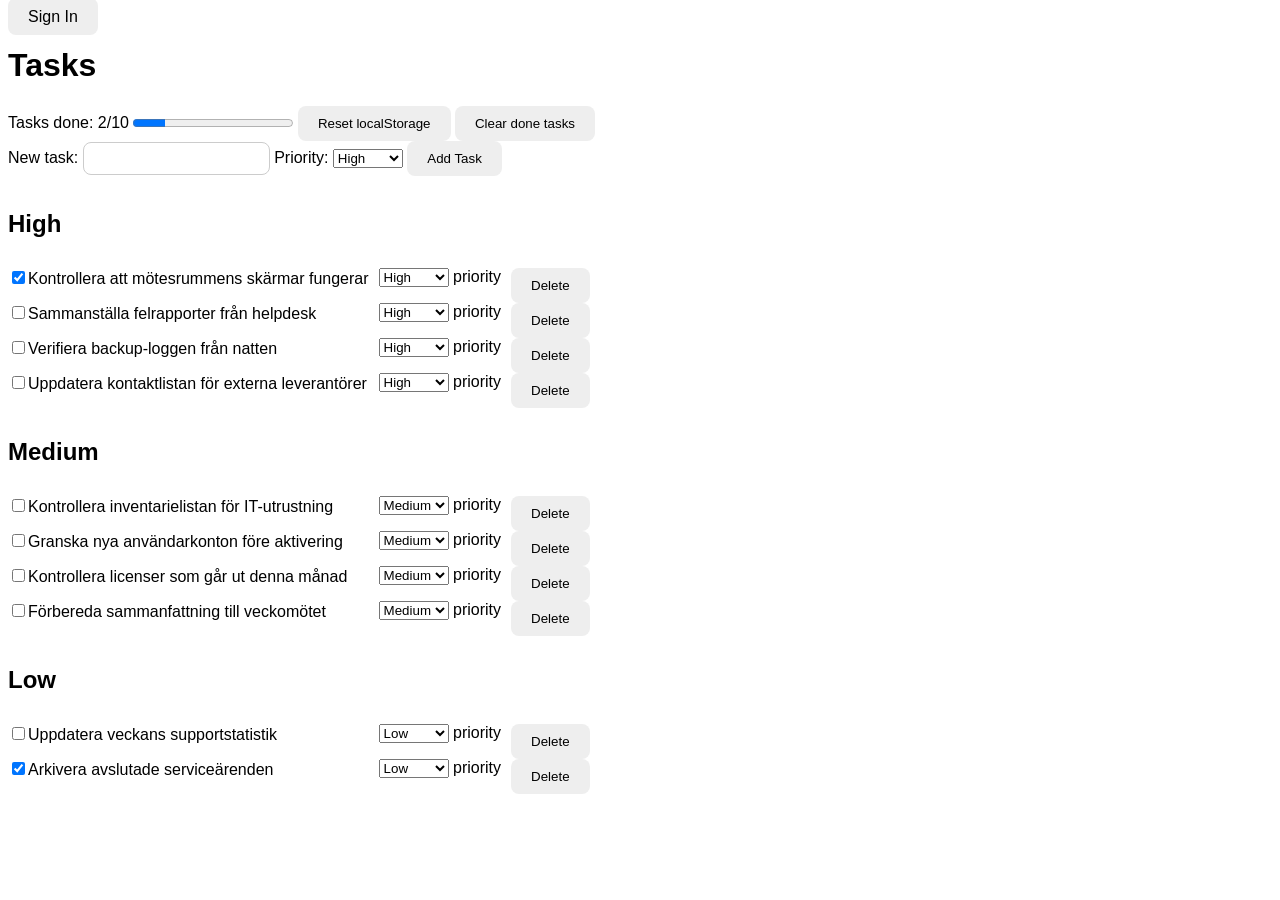
<file: index.html>
<!DOCTYPE html>
<html lang="en">
	<head>
		<meta charset="UTF-8">
		<meta name="viewport" content="width=device-width, initial-scale=1">
		<title>Admin Work Planner</title>
		<link href="css/style.css" rel="stylesheet">
		<script src="scripts/main.js" type="module" defer></script>
	</head>
	<body>
		<header>
			<section id="current-session">
				<!-- Login Button -->
				<!--
					<button>Sign In</button>
				-->
				<!-- Current Session Info -->
				<!--
					<p>Signed in as </p>
					<p>Email: ...</p>
					<p>Method: ...</p>
					<p>Session: <span id="session-time">03:54</span></p>
					<button>Sign Out</button>
				-->
			</section>
		</header>
		<h1>Tasks</h1>
		<label for="task-progress">Tasks done: <span id="done-string"></span></label>
		<progress id="task-progress"></progress>
		<button type="button" id="reset-button">Reset localStorage</button>
		<button type="button" id="clear-done">Clear done tasks</button>
		<form id="new-task-form">
			<label for="new-task">New task: <input id="new-task" type="text" name="title"></label>
			<label for="new-task-priority">Priority:
				<select id="new-task-priority" name="priority">
					<option value="high">High</option>
					<option value="medium">Medium</option>
					<option value="low">Low</option>
				</select>
			</label>
			<button type="submit">Add Task</button>
			<p id="new-task-message" class="error"></p>
		</form>
		<div class="task-lists">
			<h2>High</h2>
			<div id="high-tasks" class="task-list">
				<!--
					<label for="task0" class="task-title">
						<input type="checkbox" id="task0"> Task description
					</label>
					<label for="task0-priority" class="task-priority">
						<select id="task0-priority">
							<option value="high">High</option>
							...
						</select>
						priority
					</label>
					<button type="button" class="delete">Delete</button>
				-->
			</div>
			<h2>Medium</h2>
			<div id="medium-tasks" class="task-list"></div>
			<h2>Low</h2>
			<div id="low-tasks" class="task-list"></div>
			</div>
	</body>
</html>
</file>
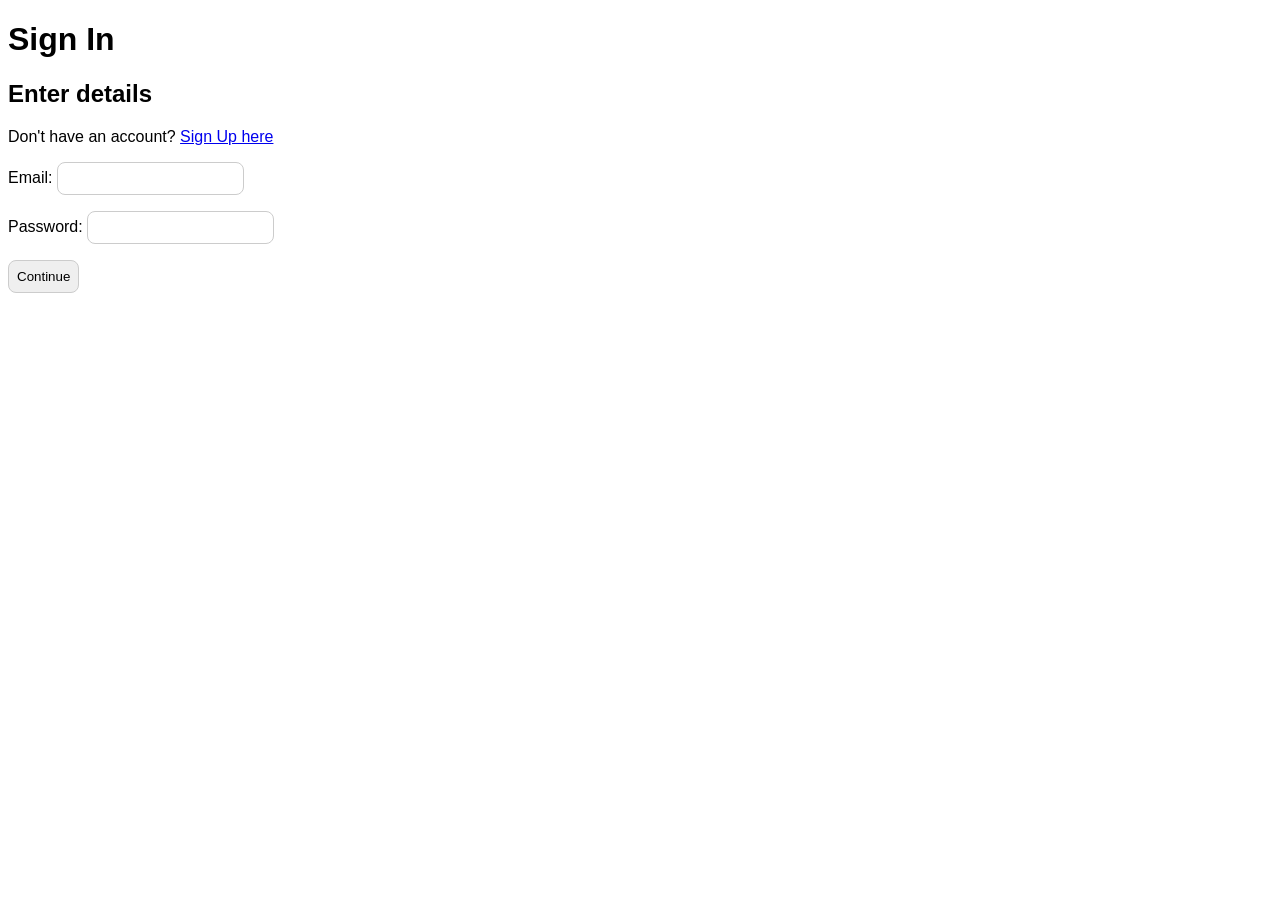
<file: login.html>
<!DOCTYPE html>
<html lang="en">
	<head>
		<meta charset="UTF-8">
		<meta name="viewport" content="width=device-width, initial-scale=1">
		<title>Sign In</title>
		<link href="css/style.css" rel="stylesheet">
		<script src="scripts/login.js" type="module" defer></script>
	</head>
	<body>
		<h1>Sign In</h1>
		<section>
			<h2>Enter details</h2>
			<p>Don't have an account? <a href="./signup.html">Sign Up here</a></p>
			<form id="account-form" novalidate>
				<label for="email">Email:</label>
				<input type="email" id="email" name="email" required>
				<p id="email-message"></p>
				<label for="password">Password:</label>
				<input type="password" id="password" name="password" min="2" required>
				<p id="password-message"></p>
				<p id="login-message" class="error"></p>
				<input type="submit" value="Continue">
			</form>
		</section>
		<section class="hidden" id="method-selection">
			<h2>Choose a verification method</h2>
			<button data-method="securityToken">Security Token</button>
			<button data-method="2fa">Two-factor authentication</button>
			<button data-method="bankId">Mobile BankID</button>
			<p id="method-error" class="error"></p>
		</section>
	</body>
</html>
</file>
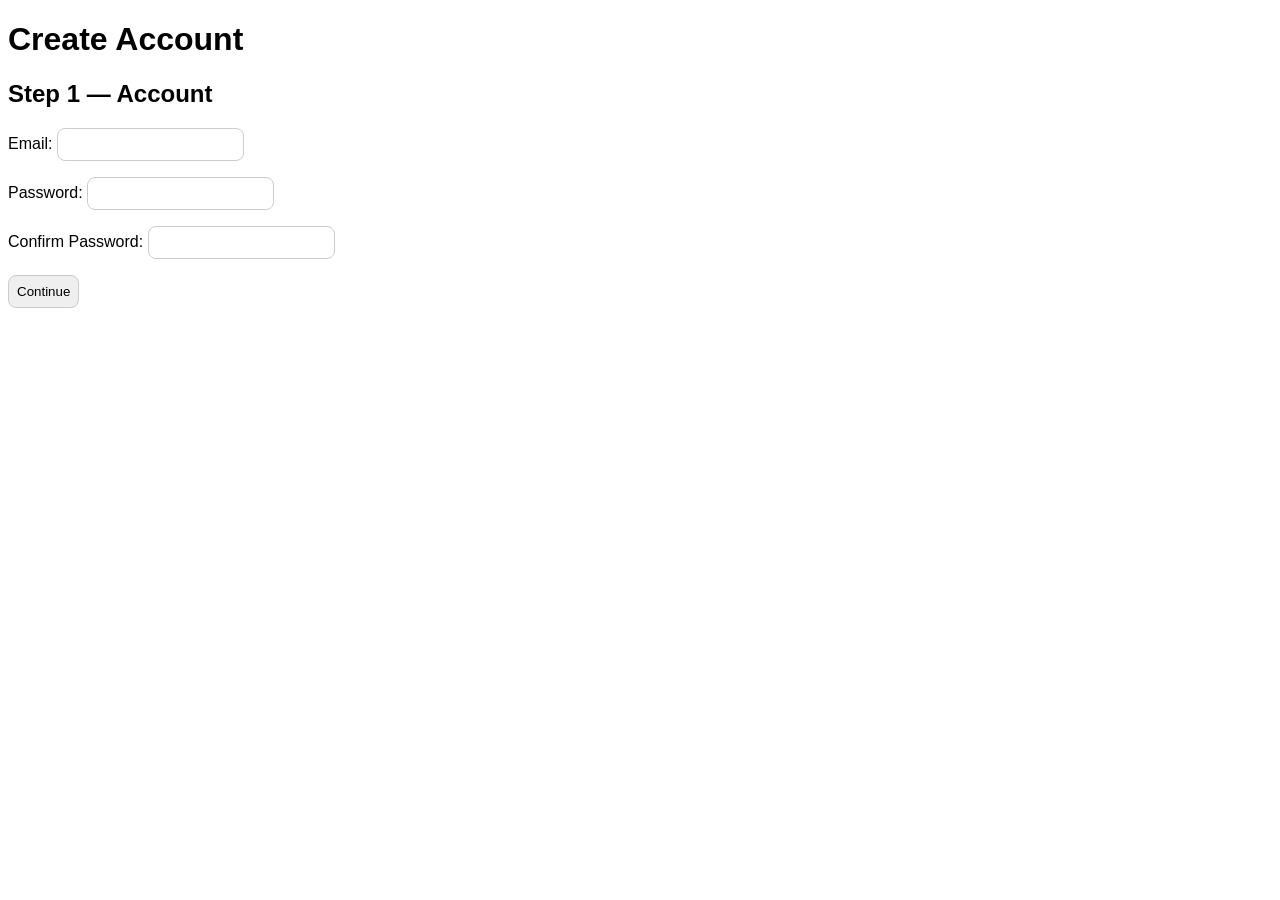
<file: signup.html>
<!DOCTYPE html>
<html lang="en">
	<head>
		<meta charset="UTF-8">
		<meta name="viewport" content="width=device-width, initial-scale=1">
		<title>Create Account</title>
		<link href="css/style.css" rel="stylesheet">
		<script src="scripts/signup.js" type="module" defer></script>
	</head>
	<body>
		<h1>Create Account</h1>
		<section>
			<h2>Step 1 &mdash; Account</h2>
			<form id="account-form" novalidate>
				<label for="email">Email:</label>
				<input type="email" id="email" name="email" required>
				<p id="email-message"></p>
				<label for="password">Password:</label>
				<input type="password" id="password" name="password" min="2" required>
				<p id="password-message"></p>
				<label for="confirm-password">Confirm Password:</label>
				<input type="password" id="confirm-password" name="confirm-password" min="2" required>
				<p id="confirm-password-message"></p>
				<input type="submit" value="Continue">
			</form>
		</section>
		<section class="hidden">
			<h2>Step 2 &mdash; Profile</h2>
			<form id="profile-form" novalidate>
				<label for="first-name">First Name:</label>
				<input type="text" id="first-name" name="first-name" min="2" required>
				<p id="first-name-message"></p>
				<label for="last-name">Last Name:</label>
				<input type="text" id="last-name" name="last-name" min="2" required>
				<p id="last-name-message"></p>
				<label for="age">Age:</label>
				<input type="number" id="age" name="age" min="18" max="120" required>
				<p id="age-message"></p>
				<input type="submit" value="Continue">
			</form>
		</section>
		<section class="hidden">
			<h2>Step 3 &mdash; Confirmation</h2>
			<form id="confirmation-form" novalidate>
				<h3>Name</h3>
				<p id="confirm-name"></p>
				<h3>Email</h3>
				<p id="confirm-email"></p>
				<h3>Age</h3>
				<p id="confirm-age"></p>
				<input type="submit" value="Submit">
				<p id="confirmation-message" class="success"></p>
			</form>
		</section>
	</body>
</html>
</file>
<file: css/style.css>
body {
	font-family: Arial, sans-serif;
}

.hidden {
	display: none;
}

button, .button {
	background-color: #eee;
	color: black;
	text-decoration: none;
	padding: 10px 20px;
	border: none;
	border-radius: 8px;
	cursor: pointer;
}

input {
	border: 1px solid #ccc;
	border-radius: 8px;
	padding: 8px;
}

input.error {
	border-color: red;
	background-color: #ffe6e6;
}

form p {
	margin-top: 0px;
}

p.success {
	color: green;
	font-size: 0.9em;
	margin-top: 5px;
}

p.error {
	color: red;
	font-size: 0.9em;
	margin-top: 5px;
}


.task-lists {
	display: grid;
	width: fit-content;
	max-width: 90vw;
	grid-template-columns: 1fr max-content max-content;
	gap: 10px;
}

.task-lists h2 {
	grid-column: 1 / -1;
}

.task-list {
	display: grid;
	grid-column: 1 / -1;
	grid-template-columns: subgrid;
}
</file>
